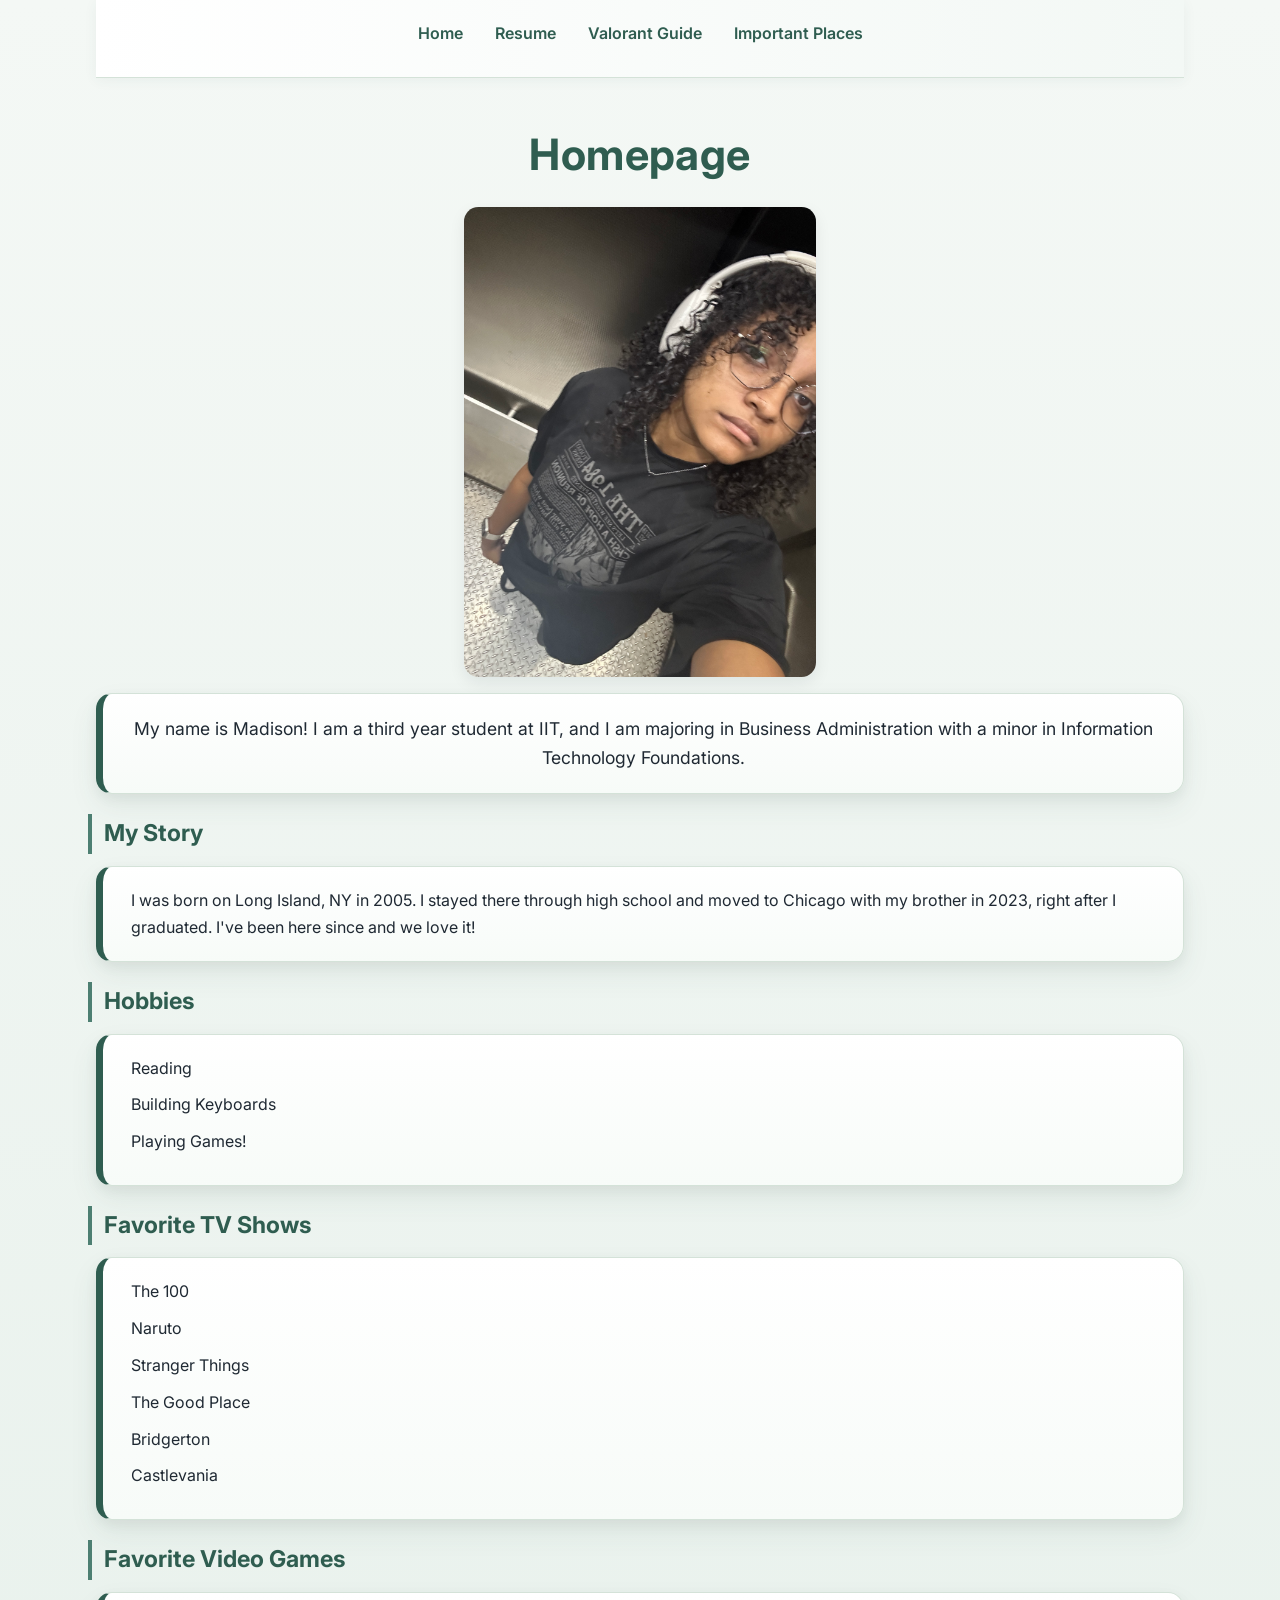
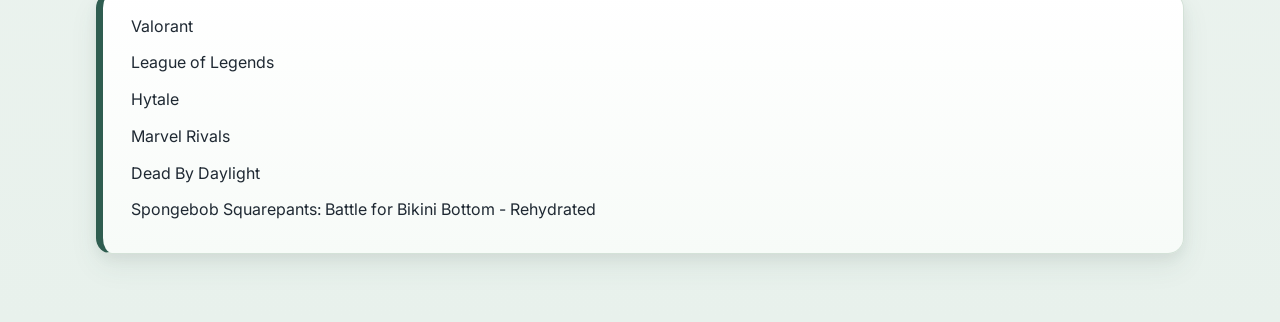
<file: index.html>
<!DOCTYPE html>
<html lang="en">
<head>
  <meta charset="utf-8">
  <title>Home</title>
  <link rel="preconnect" href="https://fonts.googleapis.com">
  <link rel="preconnect" href="https://fonts.gstatic.com" crossorigin>
  <link href="https://fonts.googleapis.com/css2?family=Inter:wght@400;600;700&display=swap" rel="stylesheet">
  <link rel="stylesheet" href="css/reset.css">
  <link rel="stylesheet" href="css/styles.css">
  <script src="js/script.js" defer></script>
</head>

<body class="home-page">
  <ul>
  <li><a href="index.html">Home</a></li>
  <li><a href="resume.html">Resume</a></li>
  <li><a href="valorant-guide.html">Valorant Guide</a></li>
  <li><a href="map.html">Important Places</a></li>
</ul>

  <h1>Homepage</h1>

  <img src="media/images/img2.jpeg" alt="big ol image of me">

  <p>
    My name is Madison! I am a third year student at IIT, and I am majoring in Business Administration with a minor in Information Technology Foundations.
  </p>

  <h2>My Story</h2>
  <p>
    I was born on Long Island, NY in 2005. I stayed there through high school and moved to Chicago with my brother in 2023, right after I graduated. I've been here since and we love it!
  </p>

  <h2>Hobbies</h2>
  <ul>
    <li>Reading</li>
    <li>Building Keyboards</li>
    <li>Playing Games!</li>
  </ul>

  <h2>Favorite TV Shows</h2>
  <ul>
    <li>The 100</li>
    <li>Naruto</li>
    <li>Stranger Things</li>
    <li>The Good Place</li>
    <li>Bridgerton</li>
    <li>Castlevania</li>
  </ul>

  <h2>Favorite Video Games</h2>
  <ul>
    <li>Valorant</li>
    <li>League of Legends</li>
    <li>Hytale</li>
    <li>Marvel Rivals</li>
    <li>Dead By Daylight</li>
    <li>Spongebob Squarepants: Battle for Bikini Bottom - Rehydrated</li>
  </ul>
</body>
</html>
</file>
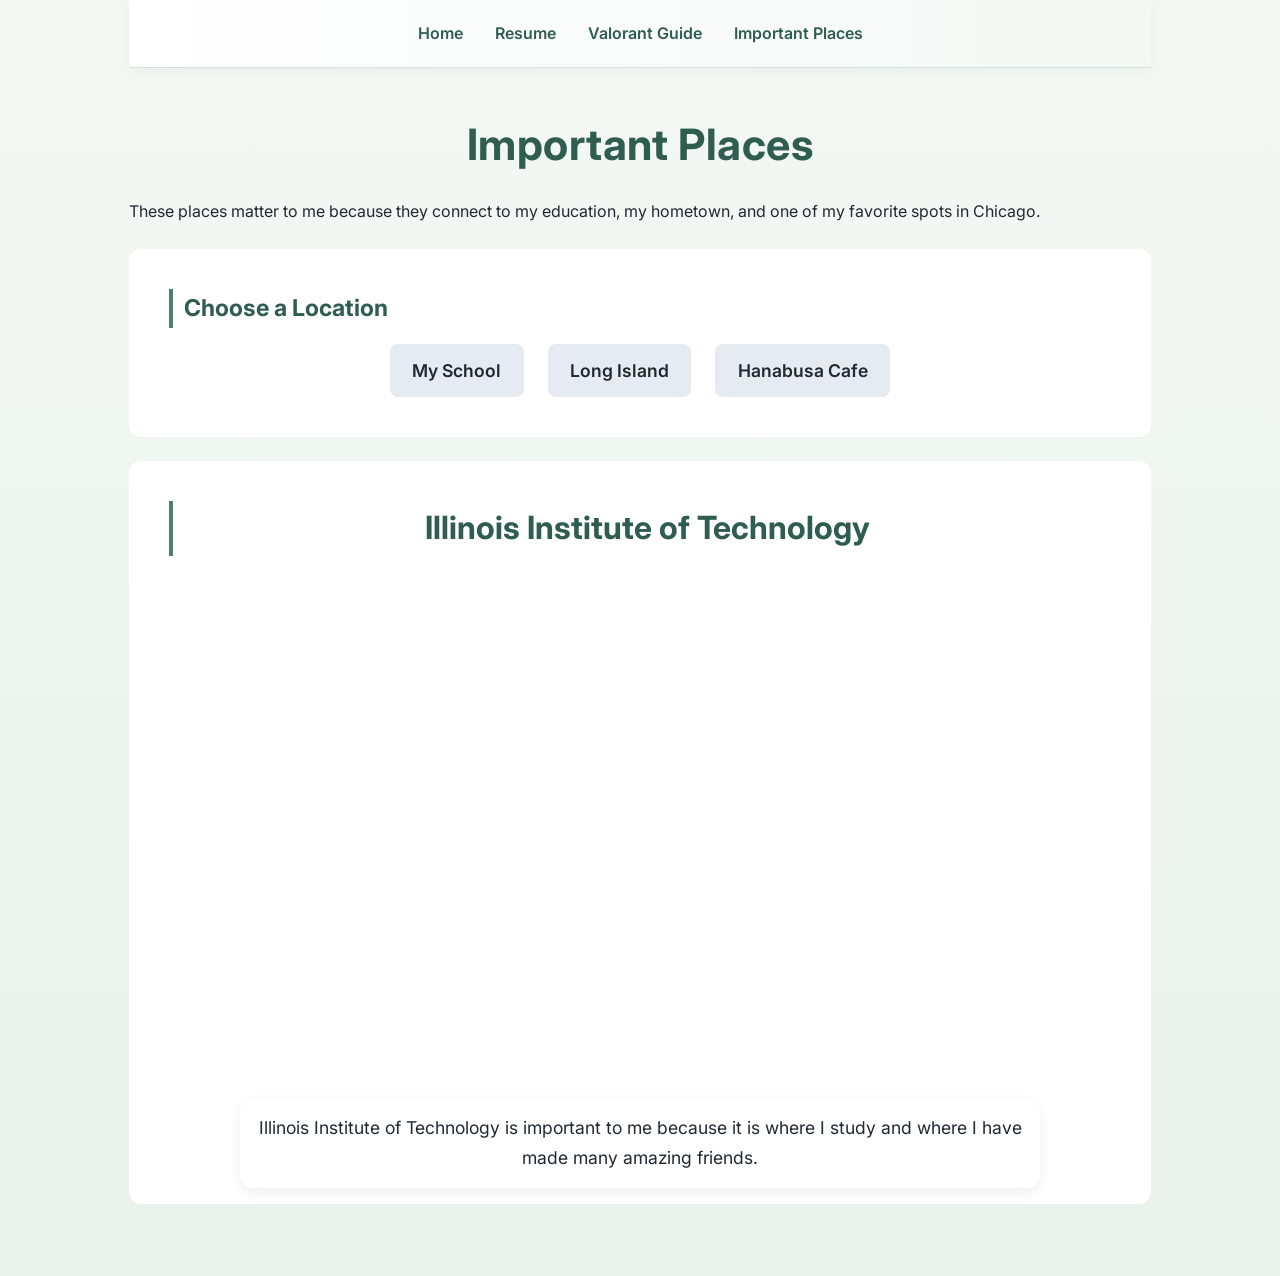
<file: map.html>
<!DOCTYPE html>
<html lang="en">
<head>
  <meta charset="utf-8">
  <meta name="viewport" content="width=device-width, initial-scale=1.0">
  <title>Important Places</title>
  <link rel="preconnect" href="https://fonts.googleapis.com">
  <link rel="preconnect" href="https://fonts.gstatic.com" crossorigin>
  <link href="https://fonts.googleapis.com/css2?family=Inter:wght@400;600;700&display=swap" rel="stylesheet">
  <link rel="stylesheet" href="css/reset.css">
  <link rel="stylesheet" href="css/styles.css">
  <script src="js/script.js" defer></script>
</head>

<body class="map-page">
  <ul>
    <li><a href="index.html">Home</a></li>
    <li><a href="resume.html">Resume</a></li>
    <li><a href="valorant-guide.html">Valorant Guide</a></li>
    <li><a href="map.html">Important Places</a></li>
  </ul>

  <h1>Important Places</h1>

  <p>
    These places matter to me because they connect to my education, my hometown, and one of my favorite spots in Chicago.
  </p>

  <section class="map-controls">
    <h2>Choose a Location</h2>
    <div class="map-buttons">
      <button id="school-btn" type="button">My School</button>
      <button id="longisland-btn" type="button">Long Island</button>
      <button id="cafe-btn" type="button">Hanabusa Cafe</button>
    </div>
  </section>

  <section class="map-section">
    <h2 id="place-title">Illinois Institute of Technology</h2>

    <iframe
      id="map-frame"
      src="https://www.google.com/maps/embed?pb=!1m18!1m12!1m3!1d2972.609322941937!2d-87.62853512337861!3d41.83670997124634!2m3!1f0!2f0!3f0!3m2!1i1024!2i768!4f13.1!3m3!1m2!1s0x880e2c72d3e9a80f%3A0x91cbe4661afb6f1a!2sIllinois%20Institute%20of%20Technology!5e0!3m2!1sen!2sus!4v1776308465349!5m2!1sen!2sus"
      allowfullscreen
      loading="lazy"
      referrerpolicy="no-referrer-when-downgrade"
      title="Map showing Illinois Institute of Technology">
    </iframe>

    <p id="place-description">
      Illinois Institute of Technology is important to me because it is where I study and where I have made many amazing friends.
    </p>
  </section>
</body>
</html>
</file>
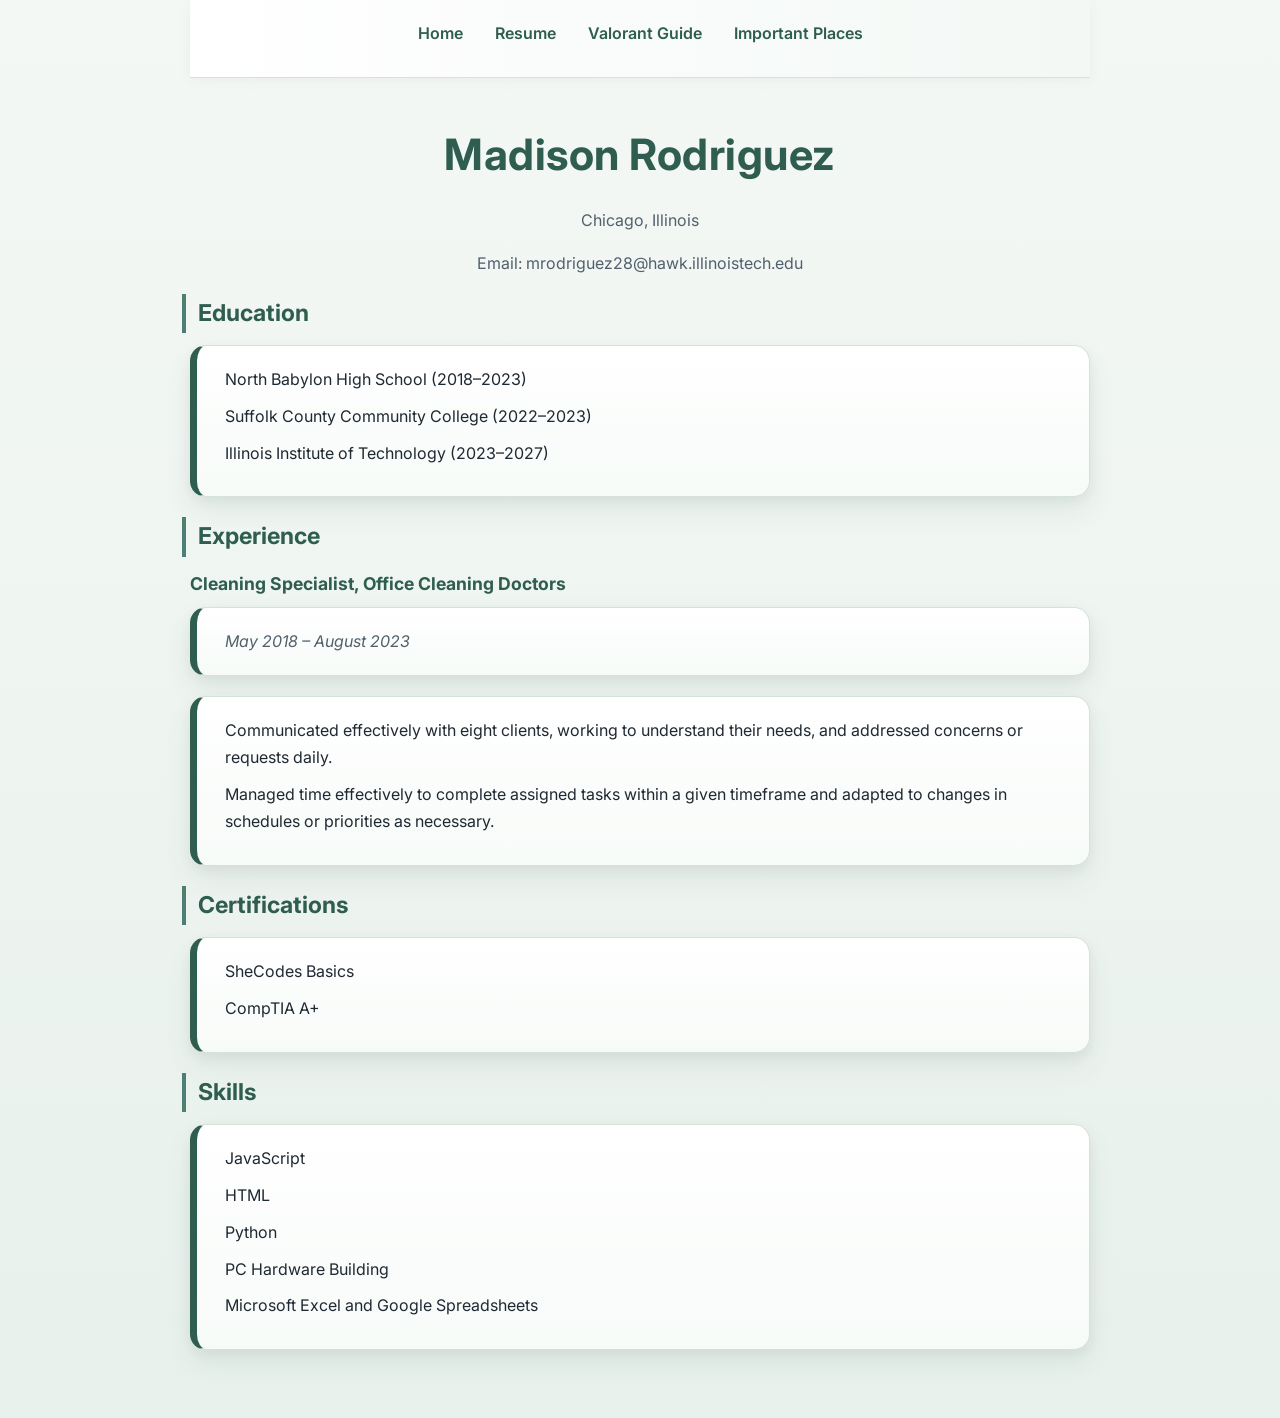
<file: resume.html>
<!DOCTYPE html>
<html lang="en">
<head>
  <meta charset="utf-8">
  <title>Resume</title>
  <link rel="preconnect" href="https://fonts.googleapis.com">
  <link rel="preconnect" href="https://fonts.gstatic.com" crossorigin>
  <link href="https://fonts.googleapis.com/css2?family=Inter:wght@400;600;700&display=swap" rel="stylesheet">
  <link rel="stylesheet" href="css/reset.css">
  <link rel="stylesheet" href="css/styles.css">
  <script src="js/script.js" defer></script>
</head>

<body class="resume-page">
  <ul>
  <li><a href="index.html">Home</a></li>
  <li><a href="resume.html">Resume</a></li>
  <li><a href="valorant-guide.html">Valorant Guide</a></li>
  <li><a href="map.html">Important Places</a></li>
</ul>

  <h1>Madison Rodriguez</h1>
  <p>Chicago, Illinois</p>
  <p>Email: mrodriguez28@hawk.illinoistech.edu</p>

  <h2>Education</h2>
  <ul>
    <li>North Babylon High School (2018–2023)</li>
    <li>Suffolk County Community College (2022–2023)</li>
    <li>Illinois Institute of Technology (2023–2027)</li>
  </ul>

  <h2>Experience</h2>
  <h3>Cleaning Specialist, Office Cleaning Doctors</h3>
  <p>May 2018 – August 2023</p>
  <ul>
    <li>Communicated effectively with eight clients, working to understand their needs, and addressed concerns or requests daily.</li>
    <li>Managed time effectively to complete assigned tasks within a given timeframe and adapted to changes in schedules or priorities as necessary.</li>
  </ul>

  <h2>Certifications</h2>
  <ul>
    <li>SheCodes Basics</li>
    <li>CompTIA A+</li>
  </ul>

  <h2>Skills</h2>
  <ul>
    <li>JavaScript</li>
    <li>HTML</li>
    <li>Python</li>
    <li>PC Hardware Building</li>
    <li>Microsoft Excel and Google Spreadsheets</li>
  </ul>
</body>
</html>
</file>
<file: css/styles.css>
body {
  background: linear-gradient(to bottom, #f4f8f5, #e8f1ec);
  color: #1f2933;
  font-family: "Inter", Arial, sans-serif;
  font-size: 1rem;
  line-height: 1.7;
  margin: 0;
  padding: 0 0 3rem 0;
}

body > * {
  width: 94%;
  max-width: 90rem;
  margin: 0 auto;
}

body > ul:first-of-type {
  display: flex;
  justify-content: center;
  gap: 2rem;
  background: linear-gradient(to right, #ffffff, #f3f8f5);
  border-bottom: 0.08rem solid #d4e2d8;
  padding: 1.25rem 0;
  margin-bottom: 2.5rem;
  box-shadow: 0 0.2rem 0.8rem rgba(47,93,80,0.06);
  position: sticky;
  top: 0;
  z-index: 1000;
}

body > ul:first-of-type a {
  color: #2f5d50;
  font-weight: 600;
  text-decoration: none;
  border-bottom: 0.12rem solid transparent;
  padding-bottom: 0.2rem;
  transition: color 0.25s ease, border-bottom 0.25s ease, transform 0.25s ease;
}

body > ul:first-of-type a:hover {
  color: #4d7f72;
  border-bottom: 0.12rem solid #4d7f72;
  transform: translateY(-0.05rem);
}

h1 {
  color: #2f5d50;
  font-size: 2.7rem;
  text-align: center;
  margin-bottom: 1rem;
  letter-spacing: 0.03rem;
}

h2 {
  color: #2f5d50;
  font-size: 1.45rem;
  margin-bottom: 0.75rem;
  border-left: 0.28rem solid #4d7f72;
  padding-left: 0.7rem;
}

h3 {
  color: #2f5d50;
  font-size: 1.1rem;
  margin-bottom: 0.5rem;
}

p {
  margin-bottom: 1rem;
}

img {
  display: block;
  max-width: 100%;
  height: auto;
  border-radius: 0.9rem;
  margin: 1rem auto;
  box-shadow: 0 0.35rem 1rem rgba(15,23,42,0.08);
  transition: transform 0.25s ease, box-shadow 0.25s ease;
}

img:hover {
  transform: scale(1.01);
  box-shadow: 0 0.8rem 1.5rem rgba(47,93,80,0.14);
}

video {
  display: block;
  width: 100%;
  max-width: 58rem;
  height: auto;
  border-radius: 0.9rem;
  margin: 1rem auto;
  box-shadow: 0 0.35rem 1rem rgba(15,23,42,0.08);
  transition: transform 0.25s ease, box-shadow 0.25s ease;
}

video:hover {
  transform: scale(1.01);
  box-shadow: 0 0.8rem 1.5rem rgba(47,93,80,0.14);
}

figure,
.home-page ul:not(:first-of-type),
.resume-page ul:not(:first-of-type),
.valorant-page ul:not(:first-of-type),
.home-page p:first-of-type,
.home-page h2 + p,
.resume-page h2 + ul,
.resume-page h3 + p,
.resume-page h3 + p + ul,
.valorant-page p:first-of-type,
.valorant-page h2 + p {
  list-style: none;
  background: linear-gradient(to bottom, #ffffff, #f7fbf8);
  border: 0.08rem solid #d4e2d8;
  border-left: 0.45rem solid #2f5d50;
  border-radius: 1rem;
  padding: 1.25rem 1.75rem;
  margin-bottom: 1.25rem;
  width: 100%;
  box-sizing: border-box;
  box-shadow:
    0 0.3rem 0.8rem rgba(0,0,0,0.05),
    0 0.8rem 1.8rem rgba(47,93,80,0.08);
  transition: transform 0.25s ease, box-shadow 0.25s ease;
}

figure:hover,
.home-page ul:not(:first-of-type):hover,
.resume-page ul:not(:first-of-type):hover,
.valorant-page ul:not(:first-of-type):hover,
.home-page p:first-of-type:hover,
.resume-page h2 + ul:hover,
.resume-page h3 + p:hover,
.resume-page h3 + p + ul:hover,
.valorant-page p:first-of-type:hover,
.valorant-page h2 + p:hover {
  transform: translateY(-0.2rem);
  box-shadow:
    0 0.6rem 1.4rem rgba(0,0,0,0.06),
    0 1.2rem 2.2rem rgba(47,93,80,0.14);
}

figcaption {
  color: #52606d;
  font-size: 0.95rem;
  margin-top: 0.75rem;
  text-align: center;
}

.home-page li,
.resume-page li,
.valorant-page li {
  margin-bottom: 0.6rem;
}

.home-page > * {
  max-width: 68rem;
}

.home-page img {
  max-width: 22rem;
}

.home-page p:first-of-type {
  font-size: 1.1rem;
  text-align: center;
}

.resume-page > * {
  max-width: 900px;
}

.resume-page h1 + p,
.resume-page h1 + p + p {
  text-align: center;
  color: #52606d;
}

.resume-page h3 + p {
  color: #52606d;
  font-style: italic;
}

.valorant-page img[src*="img3"],
.valorant-page img[src*="img4"] {
  max-width: 50rem;
}

.valorant-page video,
.valorant-page figure {
  max-width: 58rem;
}

@keyframes fadeUp {
  from {
    opacity: 0;
    transform: translateY(0.7rem);
  }

  to {
    opacity: 1;
    transform: translateY(0);
  }
}

h1,
h2,
p,
ul:not(:first-of-type),
img,
video,
figure {
  animation: fadeUp 0.6s ease;
}

.map-page {
  width: 90%;
  max-width: 70rem;
  margin: 0 auto;
}

.map-controls,
.map-section {
  background: #ffffff;
  padding: 1.5rem;
  margin: 1.5rem auto;
  border-radius: 0.75rem;
  box-sizing: border-box;
}

.map-buttons {
  display: flex;
  flex-wrap: wrap;
  justify-content: center;
  gap: 1rem;
  margin-top: 1rem;
}

.map-buttons button {
  padding: 0.8rem 1rem;
  border: none;
  border-radius: 0.5rem;
  background: #e6ebf1;
  color: #1f2933;
  font-family: "Inter", Arial, sans-serif;
  font-size: 1rem;
  font-weight: 600;
  cursor: pointer;
}

.map-buttons button:hover {
  background: #d7e3f4;
  color: #2563eb;
}

.map-section {
  position: relative;
  padding-bottom: 6rem;
}

#map-frame {
  display: block;
  width: 100%;
  max-width: 100%;
  height: 28rem;
  border: 0;
  margin: 1rem auto;
  border-radius: 0.75rem;
}

#place-title {
  text-align: center;
}

#place-description {
  position: absolute;
  left: 50%;
  bottom: 1rem;
  transform: translateX(-50%);
  width: 80%;
  max-width: 60rem;
  margin: 0;
  text-align: center;
  background: rgba(255, 255, 255, 0.96);
  padding: 0.9rem 1rem;
  border-radius: 0.75rem;
  box-shadow: 0 0.25rem 0.8rem rgba(15,23,42,0.08);
}

@media screen and (min-width: 600px) {
  .map-page {
    width: 92%;
  }

  .map-controls,
  .map-section {
    padding: 2rem;
  }

  .map-buttons {
    gap: 1.25rem;
  }

  .map-buttons button {
    font-size: 1.05rem;
    padding: 0.9rem 1.2rem;
  }

  #map-frame {
    height: 32rem;
  }

  #place-title {
    font-size: 1.7rem;
  }

  #place-description {
    width: 82%;
    font-size: 1.05rem;
  }
}

@media screen and (min-width: 900px) {
  .map-page {
    width: 85%;
  }

  .map-controls,
  .map-section {
    padding: 2.5rem;
  }

  .map-buttons {
    gap: 1.5rem;
  }

  .map-buttons button {
    font-size: 1.1rem;
    padding: 1rem 1.4rem;
  }

  #map-frame {
    height: 36rem;
  }

  #place-title {
    font-size: 2rem;
  }

  #place-description {
    width: 75%;
    font-size: 1.1rem;
  }
}

#slider-section {
  max-width: 58rem;
  margin: 0 auto 1.5rem auto;
}

.slider {
  display: flex;
  align-items: center;
  justify-content: center;
  gap: 1rem;
  flex-wrap: wrap;
}

#slider-section figure {
  margin: 0;
  max-width: 32rem;
  width: 100%;
}

#slider-image {
  max-width: 24rem;
  width: 100%;
  margin: 0 auto;
}

#prev-btn,
#next-btn {
  border: none;
  border-radius: 0.5rem;
  background: #e6ebf1;
  color: #1f2933;
  font-family: "Inter", Arial, sans-serif;
  font-size: 1rem;
  font-weight: 600;
  padding: 0.8rem 1rem;
  cursor: pointer;
}

#prev-btn:hover,
#next-btn:hover {
  background: #d7e3f4;
  color: #2563eb;
}
</file>
